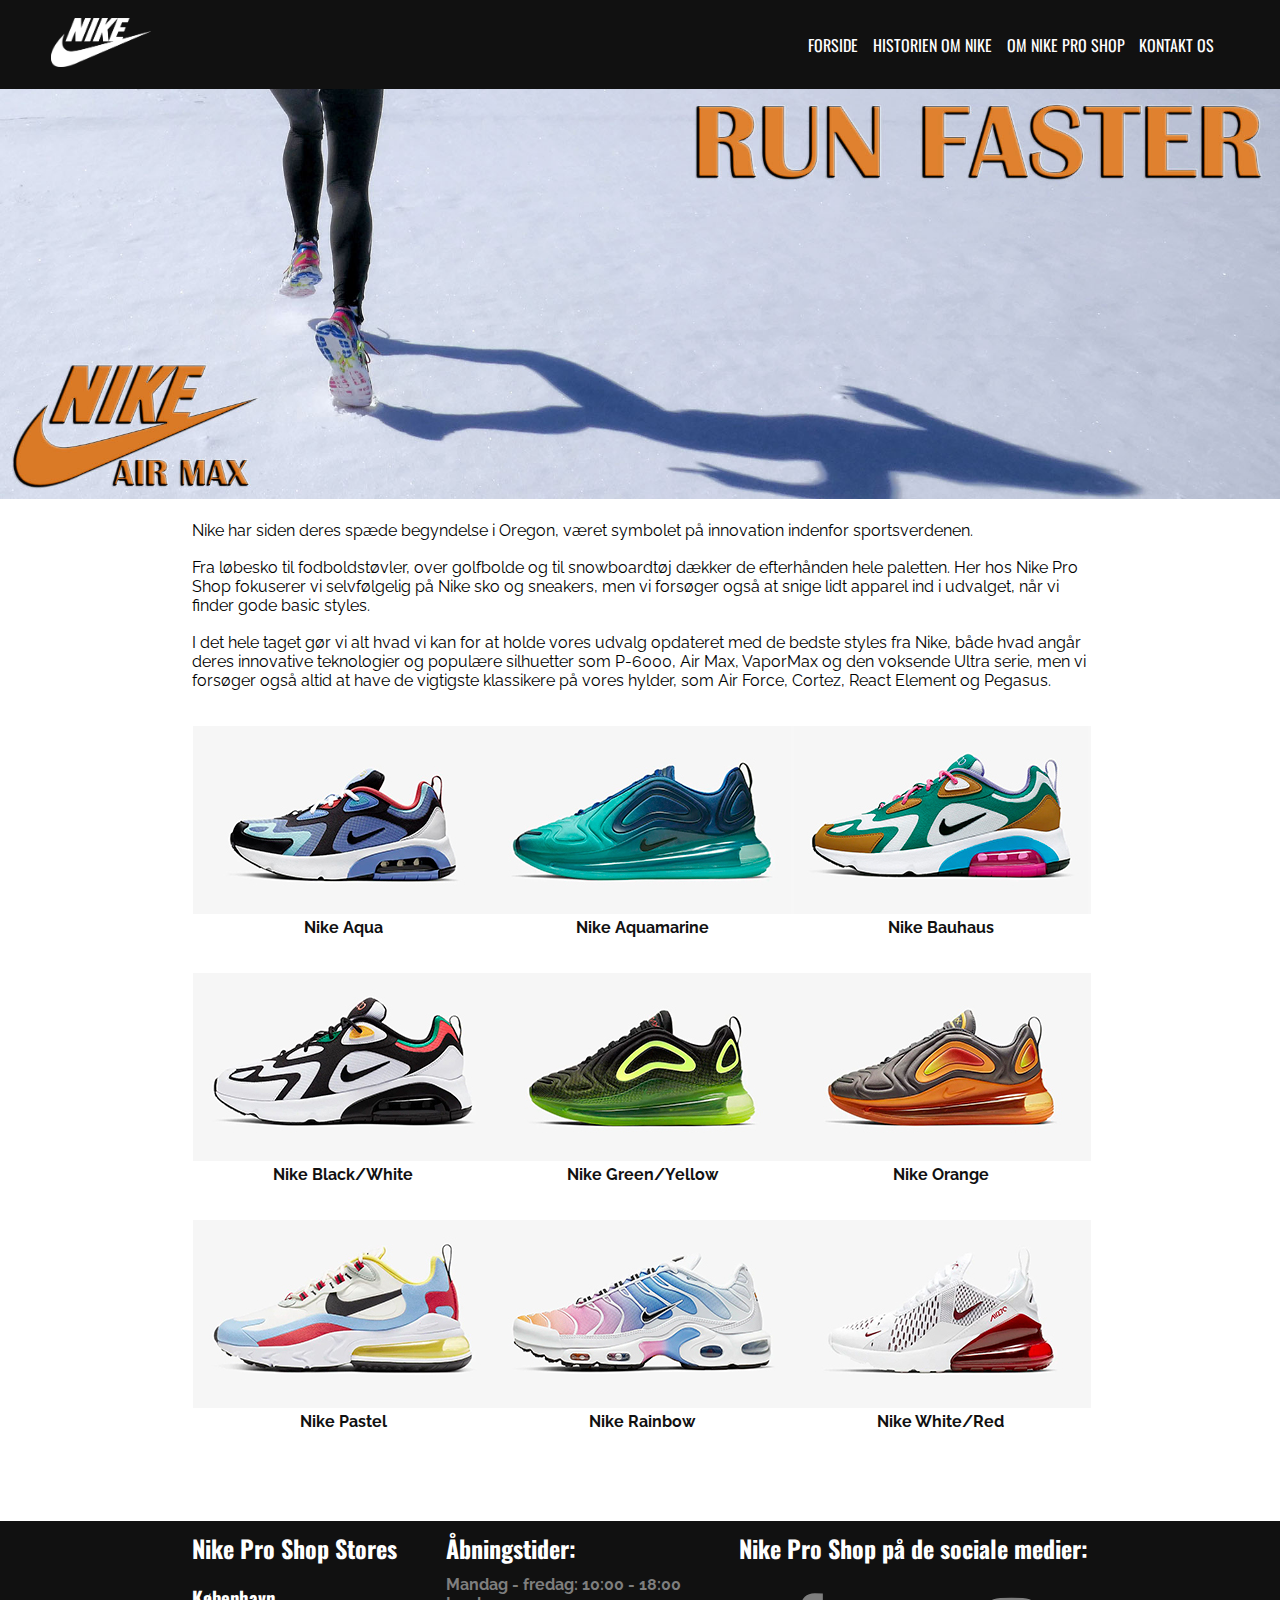
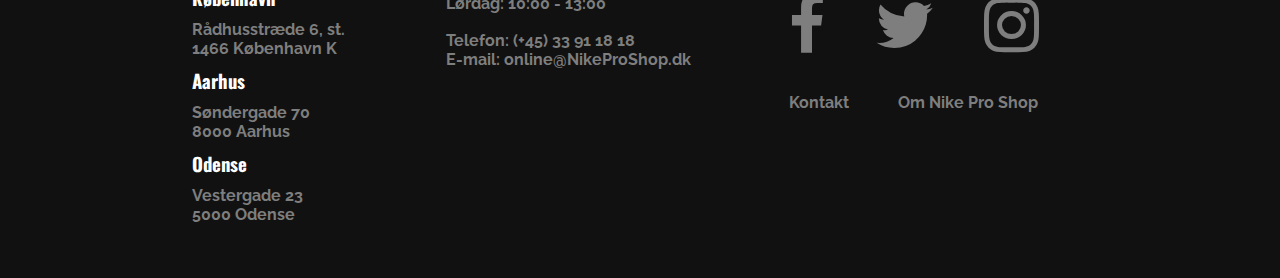
<file: index.html>
<!DOCTYPE html>
<html lang="da">

<head>
    <meta charset="UTF-8">
    <meta name="viewport" content="width=device-width, initial-scale=1.0">

    <!-- SEO -->
    <!-- TODO: SEO -->
    <meta name="description" content="Nike Denmark Danmark homepage forside">
    <meta name="keywords" content="NIKE, nike, Nike, Nike sko, nike sko, sko, Nike Danmark, Nike Denmark">

    <!-- Font Awesome 4 -->
    <link rel="stylesheet" href="https://cdnjs.cloudflare.com/ajax/libs/font-awesome/4.7.0/css/font-awesome.min.css">

    <!-- CSS -->
    <link rel="stylesheet" href="./css/styles.css">

    <!-- Browser Icon -->
    <link rel="shortcut icon" href="./image/logo/Nike-logo-clean-navy.png" type="image/x-icon">

    <script src="./js/hamburger.js"></script>

    <title>Nike Pro Shop</title>
</head>

<body>

    <!-- Header -->
    <header>

        <!-- Logo -->
        <figure id="logo">
            <a href="./index.html">
                <img src="./image/logo/Nike-logo-clean-white.png" alt="Nike logo">
            </a>
        </figure>

        <!-- Nav -->

        <!-- Desktop -->
        <nav class="view-desktop">
            <ul>
                <li>
                    <a href="./index.html" target="_self" rel="noopener noreferrer">Forside</a>
                </li>

                <li>
                    <a href="./page/history.html" target="_self" rel="noopener noreferrer">Historien om nike</a>
                </li>

                <li>
                    <a href="./page/about.html" target="_self" rel="noopener noreferrer">Om nike pro shop</a>
                </li>

                <li>
                    <a href="./page/contact.html" target="_self" rel="noopener noreferrer">Kontakt os</a>
                </li>
            </ul>

        </nav>

        <!-- Mobile -->
        <nav class="view-mobile">

            <input class="checkbox" type="checkbox" id="checkbox">

            <label for="checkbox">
                <!-- Open hamburger menu icon -->
                <img src="./image/icon/bars-solid.svg" alt="hamburger menu icon" class="menu-icon" id="open">
                <!-- Close hamburger menu icon -->
                <img src="./image/icon/times-solid.svg" alt="hamburger close icon" class="close-icon" id="close">
            </label>

            <ul>
                <!-- TODO: Use CSS to capitalize it  -->
                <li>
                    <a href="./index.html" target="_self" rel="noopener noreferrer">Forside</a>
                </li>

                <li>
                    <a href="./page/history.html" target="_self" rel="noopener noreferrer">Historien om nike</a>
                </li>

                <li>
                    <a href="./page/about.html" target="_self" rel="noopener noreferrer">Om nike pro shop</a>
                </li>

                <li>
                    <a href="./page/contact.html" target="_self" rel="noopener noreferrer">Kontakt os</a>
                </li>
            </ul>
        </nav>

    </header>

    <!-- Main -->
    <main>

        <!-- Banner image -->
        <figure id="banner">
            <img src="./image/slide/Slideshow-image-1.jpg"
                alt="Billede af kvinde der løber i sne. Med teksten NIKE Air Max, run faster.">
        </figure>
        <article class="margin-sides-10p">


            <!-- Text about Nike and their goals -->
            <section class="text-p-space">
                <p>
                    Nike har siden deres spæde begyndelse i Oregon, været symbolet på
                    innovation indenfor sportsverdenen.
                </p>

                <p>
                    Fra løbesko til fodboldstøvler, over golfbolde og til snowboardtøj
                    dækker de efterhånden hele paletten. Her hos Nike Pro Shop fokuserer vi selvfølgelig på Nike sko og
                    sneakers, men vi forsøger også at snige lidt apparel ind i udvalget, når vi finder gode basic
                    styles.
                </p>

                <p>
                    I det hele taget gør vi alt hvad vi kan for at holde vores udvalg
                    opdateret med de bedste styles fra Nike, både hvad angår deres
                    innovative teknologier og populære silhuetter som P-6000, Air Max,
                    VaporMax og den voksende Ultra serie, men vi forsøger også altid at have
                    de vigtigste klassikere på vores hylder, som Air Force, Cortez, React
                    Element og Pegasus.
                </p>
            </section>

            <!-- Shoes -->
            <section class="shoes">

                <div>
                    <a href="#" target="_blank" rel="noopener noreferrer">
                        <img src="./image/shop-shoe/Nike-aqua-thumb.jpg" alt="Nike Aqua sko">
                        <h4>Nike Aqua</h4>
                    </a>
                </div>

                <div>
                    <a href="#" target="_blank" rel="noopener noreferrer">
                        <img src="./image/shop-shoe/Nike-aquamarine-thumb.jpg" alt="Nike Aquamarine sko">
                        <h4>Nike Aquamarine</h4>
                    </a>
                </div>

                <div>
                    <a href="#" target="_blank" rel="noopener noreferrer">
                        <img src="./image/shop-shoe/Nike-bauhaus-thumb.jpg" alt="Nike Bauhaus sko">
                        <h4>Nike Bauhaus</h4>
                    </a>
                </div>

                <div>
                    <a href="#" target="_blank" rel="noopener noreferrer">
                        <img src="./image/shop-shoe/Nike-blackwhite-thumb.jpg" alt="Nike Black/White sko">
                        <h4>Nike Black/White</h4>
                    </a>
                </div>

                <div>
                    <a href="#" target="_blank" rel="noopener noreferrer">
                        <img src="./image/shop-shoe/Nike-greenyellow-thumb.jpg" alt="Nike Green/Yellow sko">
                        <h4>Nike Green/Yellow</h4>
                    </a>
                </div>

                <div>
                    <a href="#" target="_blank" rel="noopener noreferrer">
                        <img src="./image/shop-shoe/Nike-orange-thumb.jpg" alt="Nike Orange sko">
                        <h4>Nike Orange</h4>
                    </a>
                </div>

                <div>
                    <a href="#" target="_blank" rel="noopener noreferrer">
                        <img src="./image/shop-shoe/Nike-pastel-thumb.jpg" alt="Nike Pastel sko">
                        <h4>Nike Pastel</h4>
                    </a>
                </div>

                <div>
                    <a href="#" target="_blank" rel="noopener noreferrer">
                        <img src="./image/shop-shoe/Nike-rainbow-thumb.jpg" alt="Nike Rainbow sko">
                        <h4>Nike Rainbow</h4>
                    </a>
                </div>

                <div>
                    <a href="#" target="_blank" rel="noopener noreferrer">
                        <img src="./image/shop-shoe/Nike-whitered-thumb.jpg" alt="Nike White/Red sko">
                        <h4>Nike White/Red</h4>
                    </a>
                </div>

            </section>

        </article>

    </main>

    <!-- Footer -->
    <footer class="padding-sides-10p padding-bottom">

        <article>
            <!-- Left -->
            <section id="footer-left">
                <h2>Nike Pro Shop Stores</h2>

                <h3>København</h3>
                <p>Rådhusstræde 6, st. <br>1466 København K</p>

                <h3>Aarhus</h3>
                <p>Søndergade 70 <br>8000 Aarhus</p>

                <h3>Odense</h3>
                <p>Vestergade 23 <br>5000 Odense</p>
            </section>

            <!-- Middle -->
            <section class="footer-mid">
                <h2 class="bold">Åbningstider:</h2>

                <p>Mandag - fredag: 10:00 - 18:00</p>
                <p>Lørdag: 10:00 - 13:00</p>

                <br>

                <a href="tel:+4533911818">
                    <p>Telefon: (+45) 33 91 18 18</p>
                </a>
                <a href="mailto:online@NikeProShop.dk">
                    <p>E-mail: online@NikeProShop.dk</p>
                </a>
            </section>

            <!-- Right -->
            <section class="flex-column">
                <h2>Nike Pro Shop på de sociale medier:</h2>

                <div class="footer-icon-colum">
                    <a href="https://www.facebook.com" target="_blank" rel="noopener noreferrer"><i
                            class="fa fa-facebook fa-4x" aria-hidden="true"></i></a>
                    <a href="https://www.instagram.com/" target="_blank" rel="noopener noreferrer"><i
                            class="fa fa-twitter fa-4x" aria-hidden="true"></i></a>
                    <a href="https://twitter.com/" target="_blank" rel="noopener noreferrer"><i
                            class="fa fa-instagram fa-4x" aria-hidden="true"></i></a>
                </div>

                <div class="footer-icon-colum margin-b-2wh">
                    <a href="./page/contact.html" target="_self" rel="noopener noreferrer">Kontakt</a>
                    <a href="./page/about.html" target="_self" rel="noopener noreferrer">Om Nike Pro Shop</a>
                </div>

            </section>
        </article>

    </footer>

</body>

</html>
</file>
<file: css/styles.css>
/* Fonts */

/* Open Sans */
/* 'Open Sans', sans-serif */
/* @import url("https://fonts.googleapis.com/css2?family=Open+Sans:ital,wght@0,300;0,400;0,500;0,600;0,700;0,800;1,300;1,400;1,500;1,600;1,700;1,800&display=swap"); */

/* Roboto */
/* 'Roboto', sans-serif */
/* @import url("https://fonts.googleapis.com/css2?family=Roboto:ital,wght@0,100;0,300;0,400;0,500;0,700;0,900;1,100;1,300;1,400;1,500;1,700;1,900&display=swap"); */

/* Oswald */
/* 'Oswald', sans-serif */
/* ? BIG AND GREEDY FONT */
@import url("https://fonts.googleapis.com/css2?family=Oswald:wght@200;300;400;500;600;700&display=swap");

/* Raleway */
/* 'Raleway', sans-serif */
/* ? Anything else */
@import url("https://fonts.googleapis.com/css2?family=Raleway:ital,wght@0,100;0,200;0,300;0,400;0,500;0,600;0,700;0,800;0,900;1,100;1,200;1,300;1,400;1,500;1,600;1,700;1,800;1,900&display=swap");

:root {
  --color-main: #fff;
  --color-gray: #7e7e7e;

  --color-black: #111111;

  /* --link-hover-light-bg: #111111; */
  --link-hover-light-bg: #f06201;
  /* --link-hover-light-bg: #7e4e2f; */
  --link-hover-dark-bg: #fff;

  --link-transition-time: 0.4s;

  /* You can't change the color, unless you use a filter */
  /* Converter used: https://codepen.io/sosuke/pen/Pjoqqp */
  --filter-orange: invert(39%) sepia(42%) saturate(4842%) hue-rotate(11deg)
    brightness(104%) contrast(99%);

  --filter-white: invert(100%) sepia(0%) saturate(0%) hue-rotate(301deg)
    brightness(105%) contrast(101%);
}

* {
  padding: 0;
  margin: 0;
}

header {
  display: flex;

  background-color: var(--color-black);
}

nav img {
  padding-top: 1%;
  /* padding-left: 5%; */
  width: 100px;
  height: 50px;
}

ul li {
  text-transform: uppercase;
}

/* Hamburger START */

.view-mobile {
  z-index: 10;
  /* position: absolute; */
  display: flex;
  width: 100%;
  justify-content: flex-end;
  padding-bottom: 2%;
}

/* Changes the color of the SVG icons */
label img {
  filter: var(--filter-white);
}

ul li a {
  font-family: "Oswald", sans-serif;
  font-weight: 400;
}

.menu-icon {
}

.close-icon {
  display: none;
  z-index: 8;
}

.checkbox {
  display: none;
}

.view-mobile ul {
  display: none;
}

.checkbox:checked ~ ul {
  padding-top: 5%;
  display: block;
  position: absolute;
  z-index: 10;
  top: 7%;
  background-color: var(--color-black);
  width: 100%;
  height: 550vh;
  text-align: center;
}

.checkbox:checked ~ ul li {
  padding-bottom: 1.5em;
}

.checkbox:checked ~ ul li a {
  text-decoration: none;
  color: var(--color-main);
  font-size: 1.2em;
}

.checkbox:checked ~ label .menu-icon {
  display: none;
}

.checkbox:checked ~ label .close-icon {
  display: block;
}

.view-desktop {
  display: none;
}

/* Hamburger END */

li,
a {
  text-decoration: none;
  list-style-type: none;
  /* color: ; */
}

a:hover,
div a:hover {
  transition: var(--link-transition-time);
  color: var(--link-hover-light-bg);
}

a {
  transition: var(--link-transition-time) ease-in;
  color: var(--color-black);
}

a:hover {
  transition: var(--link-transition-time) ease-in;
  color: var(--link-hover-light-bg);
}

h1,
h2,
h3 {
  font-family: "Oswald", sans-serif;
}

h4,
h5,
h6,
p,
a {
  /* font-family: "Open Sans", sans-serif; */
  /* To me, Roboto looks more like a font Nike would use */
  font-family: "Raleway", sans-serif;
}

nav a {
  color: var(--color-black);
  margin: 1vw auto;
}

main p {
  margin: auto 5%;
}

footer {
  background-color: var(--color-black);
  margin-top: 8vh;
  font-weight: bold;
}

footer article {
  flex-direction: column;
}

footer a {
  transition: var(--link-transition-time) ease-in;
  color: var(--color-gray);
}

/* Used to use var(--link-hover-dark-bg) */
/* footer a:hover {
  color: var(--link-hover-light-bg);
} */

footer h2,
footer h3 {
  color: var(--color-main);
  padding: 1vh 0;
}

footer p {
  color: var(--color-gray);
}

footer article {
  display: flex;
  justify-content: space-between;
  flex-direction: column;
}

/* ID's */
#logo {
  width: 16%;
  margin: 2vh 4vw;
  z-index: 26;
}

#logo img {
  width: 100px;
}

#banner img {
  width: 100%;
}

#footer-left {
}

#footer-mid {
}

/* Classes */

.margin-sides-10p {
  margin: auto 15%;
}

.padding-sides-10p {
  padding: 0 15%;
}

.padding-bottom {
  padding-bottom: 6vh;
}

.bold {
  font-weight: bolder;
}

.shoes {
  width: 100%;
  display: flex;
  flex-direction: column;
  flex-wrap: wrap;
}

.shoes a {
  color: var(--color-black);
}

section.shoes div {
  margin: 1vh auto;
}

section.shoes div > * {
  /* TODO: Don't remember what this does. Find out later*/
  /* width: 100%; */
  text-align: center;
}

.flex-row {
  display: flex;
  flex-direction: row;
}

.flex-column {
  display: flex;
  flex-direction: column;
}

.footer-icon-colum {
  /* align-content: center; */
  display: flex;
  flex-wrap: nowrap;
  flex-direction: row;
  justify-content: space-evenly;

  margin: 2vh 0;
}

.text-p-space {
}

.text-p-space > * {
  margin: 2vh auto;
}

@media screen and (min-width: 768px) {
  footer article {
    flex-direction: row;
  }

  .shoes {
    max-width: 100%;
    display: flex;
    flex-direction: row;
    flex-wrap: wrap;
  }

  .view-desktop {
    display: flex;
    flex-direction: row;

    margin-top: auto;
    margin-right: 4vw;
    margin-bottom: auto;
    margin-left: auto;
    /* margin: auto auto; */
  }

  .view-desktop ul {
    display: flex;
    flex-direction: row;
    width: 34vw;

    justify-content: space-evenly;
  }

  /* .view-desktop li {
    padding: 2% 0;

    text-align: right;
  } */

  .view-desktop a {
    transition: var(--link-transition-time) ease-in;
    color: var(--color-main);
  }

  .view-desktop a:hover {
    /* transition: color var(--link-hover-light-bg) var(--link-transition-time)
      ease-in-out;
    transition: ease-out var(--link-transition-time); */
    transition: var(--link-transition-time) ease-in;
    color: var(--link-hover-light-bg);
  }

  .view-mobile {
    display: none;
  }

  .shoes {
    /* margin: 0 auto; */
  }

  .shoes div {
    margin: 2vh auto !important;
  }

  section.shoes div {
    /*  3 shoes pr row
        2% margin
        4 * (2% * 2%) = 16%
        100% - 16% = 84%
        84% / 3 = 28%
    */
    /* max-width: 28%; */
    width: 33%;

    display: flex;
    align-content: center;

    /* margin: 0 auto; */
  }

  section.shoes div * {
    margin: 0 auto;
  }
}
</file>
